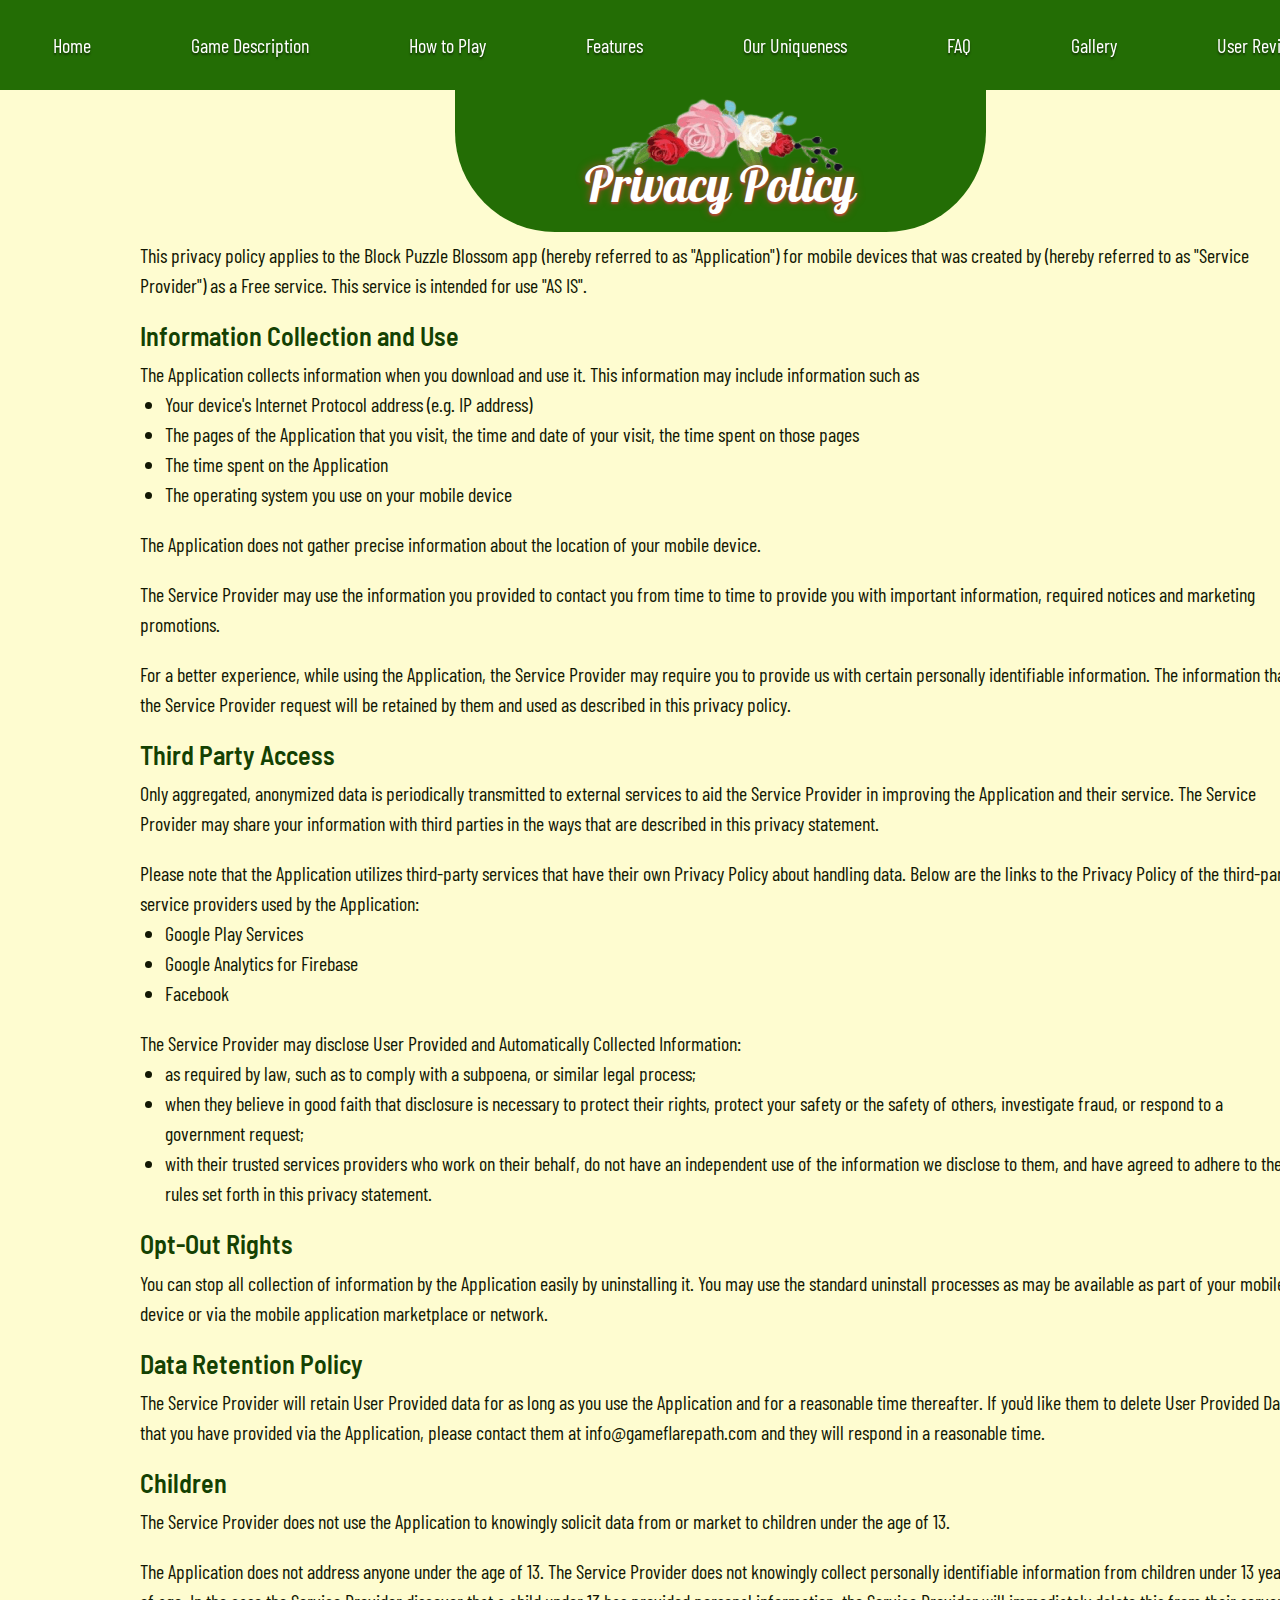
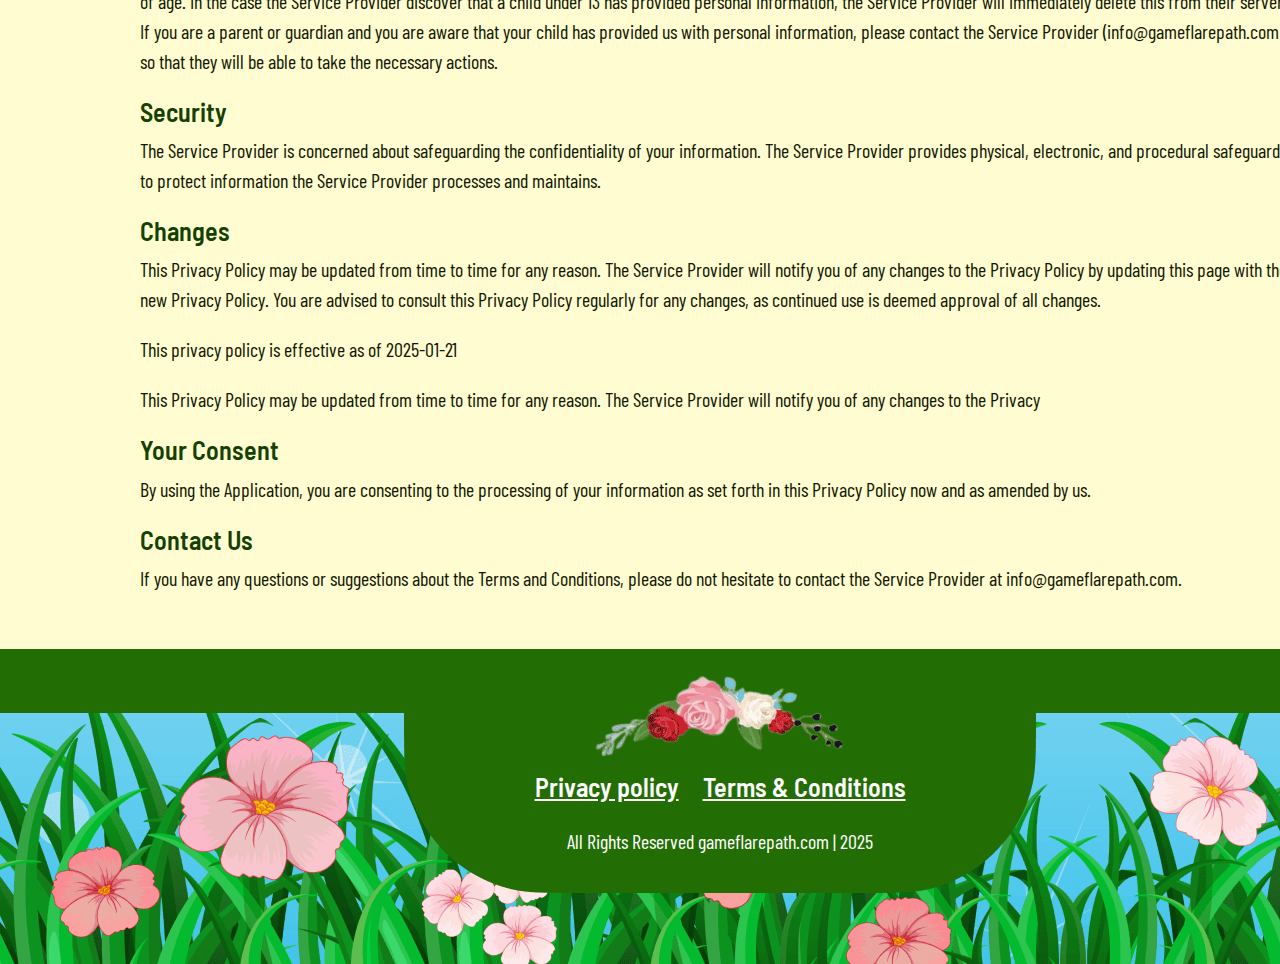
<file: policy.html>
<!DOCTYPE html>
<html lang="en">
  <head>
    <meta charset="UTF-8" />
    <meta name="viewport" content="width=device-width, initial-scale=1.0" />
    <title>Block Puzzle Blossom</title>
    <link rel="icon" href="img/fav_500.png" />
    <link rel="stylesheet" type="text/css" href="slick/slick.css" />
    <link rel="stylesheet" href="css/main.css" />
    <link href="https://unpkg.com/aos@2.3.1/dist/aos.css" rel="stylesheet" />
  </head>

  <body class="back">
    <header class="header">
      <div class="header__background"></div>
      <nav class="navigation">
        <ul class="navigation__list">
          <li class="navigation__item">
            <a href="/" class="navigation__link"
              ><img href="/" class="header-title navigation-img" alt=""
            /></a>
          </li>
          <li class="navigation__item">
            <a href="/" class="navigation__link">Home</a>
          </li>
          <li class="navigation__item">
            <a href="/#about" class="navigation__link">Game Description</a>
          </li>
          <li class="navigation__item">
            <a href="/#how" class="navigation__link">How to Play</a>
          </li>
          <li class="navigation__item">
            <a href="/#features" class="navigation__link">Features</a>
          </li>
          <li class="navigation__item">
            <a href="/#uniqueness" class="navigation__link">Our Uniqueness</a>
          </li>
          <li class="navigation__item">
            <a href="/#faq" class="navigation__link">FAQ</a>
          </li>
          <li class="navigation__item">
            <a href="/#gallery" class="navigation__link">Gallery</a>
          </li>
          <li class="navigation__item">
            <a href="/#reviews" class="navigation__link">User Reviews</a>
          </li>
        </ul>

        <div class="header__button-wrapper policy-terms-header__button-wrapper">
          <a href="/" class="policy-terms-header__icon--menu"
            ><img href="/" class="header-title" alt=""
          /></a>

          <button type="button" class="header__icon-button" data-menu-button>
            <img
              class="header__icon header__icon--menu"
              src="img/header/burger.png"
              alt=""
            />
            <img
              class="header__icon header__icon--close close"
              src="img/header/close.png"
              alt=""
            />
          </button>
        </div>
      </nav>
    </header>

    <main class="policy">
      <section>
        <div class="policy-terms-container">
          <div class="policy-terms-title-div">
            <img class="policy-terms-title-img" src="/img/flowers.png" alt="" />
            <p class="policy-terms-title">Privacy Policy</p>
          </div>

          <p class="policy-terms-texts">
            This privacy policy applies to the Block Puzzle Blossom app (hereby
            referred to as "Application") for mobile devices that was created by
            (hereby referred to as "Service Provider") as a Free service. This
            service is intended for use "AS IS".
          </p>
          <p class="policy-terms-text">Information Collection and Use</p>
          <p class="policy-terms-texts">
            The Application collects information when you download and use it.
            This information may include information such as
          </p>

          <ul class="terms-lists">
            <li>Your device's Internet Protocol address (e.g. IP address)</li>
            <li>
              The pages of the Application that you visit, the time and date of
              your visit, the time spent on those pages
            </li>
            <li>The time spent on the Application</li>
            <li>The operating system you use on your mobile device</li>
          </ul>
          <p class="policy-terms-text-one">
            The Application does not gather precise information about the
            location of your mobile device.
          </p>

          <p class="policy-terms-text-one">
            The Service Provider may use the information you provided to contact
            you from time to time to provide you with important information,
            required notices and marketing promotions.
          </p>
          <p class="policy-terms-text-one">
            For a better experience, while using the Application, the Service
            Provider may require you to provide us with certain personally
            identifiable information. The information that the Service Provider
            request will be retained by them and used as described in this
            privacy policy.
          </p>

          <p class="policy-terms-text">Third Party Access</p>

          <p class="policy-terms-texts">
            Only aggregated, anonymized data is periodically transmitted to
            external services to aid the Service Provider in improving the
            Application and their service. The Service Provider may share your
            information with third parties in the ways that are described in
            this privacy statement.
          </p>

          <p class="policy-terms-text-one">
            Please note that the Application utilizes third-party services that
            have their own Privacy Policy about handling data. Below are the
            links to the Privacy Policy of the third-party service providers
            used by the Application:
          </p>
          <ul class="terms-lists">
            <li>
              <a
                class="email-link-color"
                href="https://policies.google.com/privacy"
                target="_blank"
                rel=""
                >Google Play Services
              </a>
            </li>
            <li>
              <a
                class="email-link-color"
                href="https://firebase.google.com/support/privacy"
                target="_blank"
                rel=""
                >Google Analytics for Firebase
              </a>
            </li>
            <li>
              <a
                class="email-link-color"
                href="https://www.facebook.com/about/privacy/update/printable"
                target="_blank"
                rel=""
                >Facebook
              </a>
            </li>
          </ul>

          <p class="policy-terms-text-one">
            The Service Provider may disclose User Provided and Automatically
            Collected Information:
          </p>
          <ul class="terms-lists">
            <li>
              as required by law, such as to comply with a subpoena, or similar
              legal process;
            </li>
            <li>
              when they believe in good faith that disclosure is necessary to
              protect their rights, protect your safety or the safety of others,
              investigate fraud, or respond to a government request;
            </li>
            <li>
              with their trusted services providers who work on their behalf, do
              not have an independent use of the information we disclose to
              them, and have agreed to adhere to the rules set forth in this
              privacy statement.
            </li>
          </ul>

          <h2 class="policy-terms-text">Opt-Out Rights</h2>
          <p class="policy-terms-texts">
            You can stop all collection of information by the Application easily
            by uninstalling it. You may use the standard uninstall processes as
            may be available as part of your mobile device or via the mobile
            application marketplace or network.
          </p>

          <h2 class="policy-terms-text">Data Retention Policy</h2>
          <p class="policy-terms-texts">
            The Service Provider will retain User Provided data for as long as
            you use the Application and for a reasonable time thereafter. If
            you'd like them to delete User Provided Data that you have provided
            via the Application, please contact them at info@gameflarepath.com
            and they will respond in a reasonable time.
          </p>
          <h2 class="policy-terms-text">Children</h2>
          <p class="policy-terms-texts">
            The Service Provider does not use the Application to knowingly
            solicit data from or market to children under the age of 13.
          </p>

          <p class="policy-terms-text-one">
            The Application does not address anyone under the age of 13. The
            Service Provider does not knowingly collect personally identifiable
            information from children under 13 years of age. In the case the
            Service Provider discover that a child under 13 has provided
            personal information, the Service Provider will immediately delete
            this from their servers. If you are a parent or guardian and you are
            aware that your child has provided us with personal information,
            please contact the Service Provider (info@gameflarepath.com) so that
            they will be able to take the necessary actions.
          </p>
          <h2 class="policy-terms-text">Security</h2>
          <p class="policy-terms-texts">
            The Service Provider is concerned about safeguarding the
            confidentiality of your information. The Service Provider provides
            physical, electronic, and procedural safeguards to protect
            information the Service Provider processes and maintains.
          </p>
          <h2 class="policy-terms-text">Changes</h2>
          <p class="policy-terms-texts">
            This Privacy Policy may be updated from time to time for any reason.
            The Service Provider will notify you of any changes to the Privacy
            Policy by updating this page with the new Privacy Policy. You are
            advised to consult this Privacy Policy regularly for any changes, as
            continued use is deemed approval of all changes.
          </p>

          <p class="policy-terms-text-one">
            This privacy policy is effective as of 2025-01-21
          </p>
          <p class="policy-terms-text-one">
            This Privacy Policy may be updated from time to time for any reason.
            The Service Provider will notify you of any changes to the Privacy
          </p>
          <h2 class="policy-terms-text">Your Consent</h2>
          <p class="policy-terms-texts">
            By using the Application, you are consenting to the processing of
            your information as set forth in this Privacy Policy now and as
            amended by us.
          </p>
          <h2 class="policy-terms-text">Contact Us</h2>
          <p class="policy-terms-texts">
            If you have any questions or suggestions about the Terms and
            Conditions, please do not hesitate to contact the Service Provider
            at
            <a class="email-link" href="mailto:info@gameflarepath.com"
              >info@gameflarepath.com</a
            >.
          </p>
        </div>
      </section>
    </main>

    <footer class="footer">
      <div class="footer-container">
        <div class="footer-wrapper">
          <a class="footer-text" href="policy.html">Privacy policy</a>
          <a class="footer-text" href="terms.html">Terms & Conditions</a>
        </div>
        <p class="footer-copyright">
          All Rights Reserved gameflarepath.com | 2025
        </p>
      </div>
    </footer>
    <script src="js/mobile-menu.js"></script>
  </body>
</html>
</file>
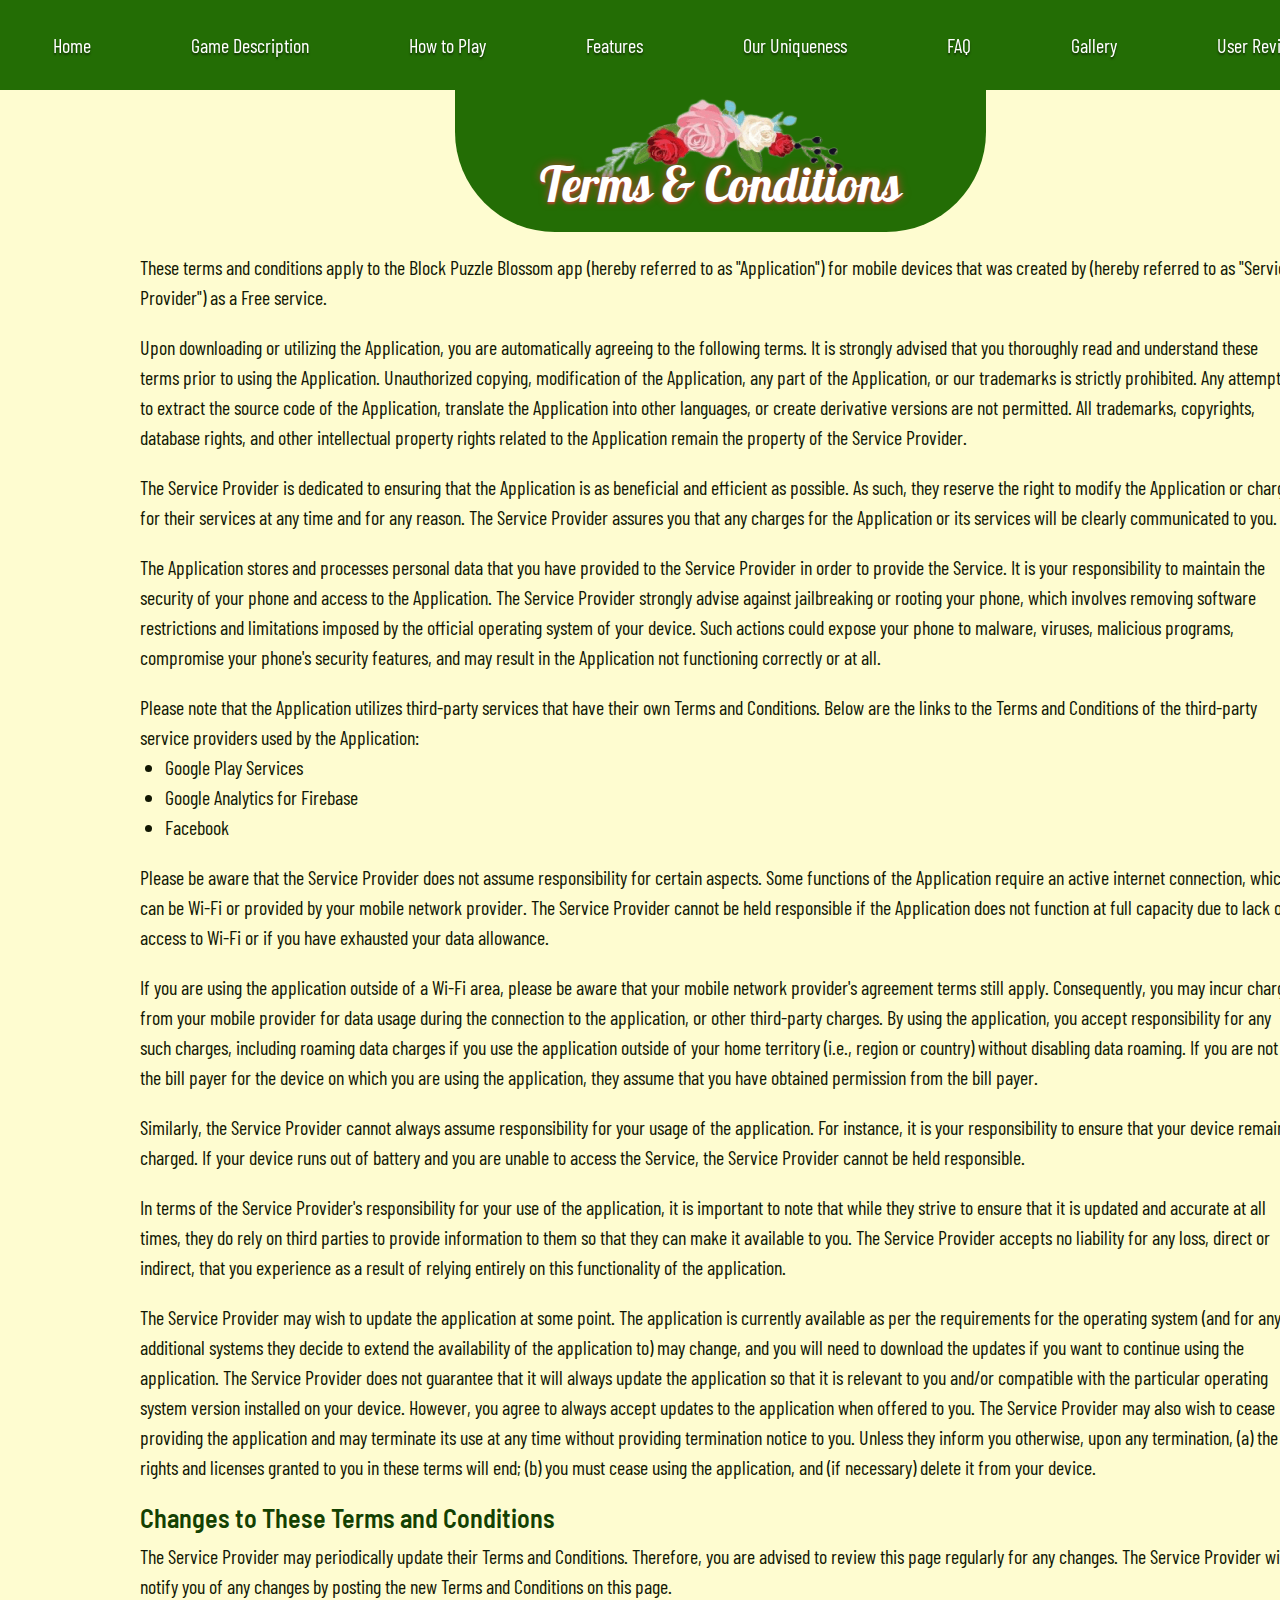
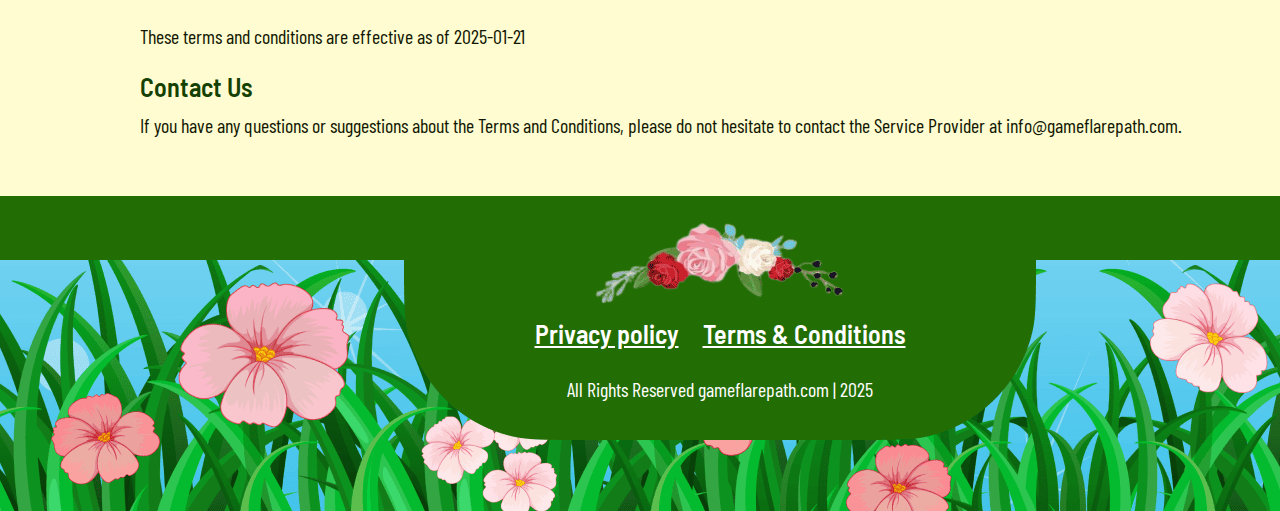
<file: terms.html>
<!DOCTYPE html>
<html lang="en">
  <head>
    <meta charset="UTF-8" />
    <meta name="viewport" content="width=device-width, initial-scale=1.0" />
    <title>Block Puzzle Blossom</title>
    <link rel="icon" href="img/fav_500.png" />
    <link rel="stylesheet" type="text/css" href="slick/slick.css" />
    <link rel="stylesheet" href="css/main.css" />
    <link href="https://unpkg.com/aos@2.3.1/dist/aos.css" rel="stylesheet" />
  </head>

  <body class="back">
    <header class="header">
      <div class="header__background"></div>
      <nav class="navigation">
        <ul class="navigation__list">
          <li class="navigation__item">
            <a href="/" class="navigation__link"
              ><img href="/" class="header-title navigation-img" alt=""
            /></a>
          </li>
          <li class="navigation__item">
            <a href="/" class="navigation__link">Home</a>
          </li>
          <li class="navigation__item">
            <a href="/#about" class="navigation__link">Game Description</a>
          </li>
          <li class="navigation__item">
            <a href="/#how" class="navigation__link">How to Play</a>
          </li>
          <li class="navigation__item">
            <a href="/#features" class="navigation__link">Features</a>
          </li>
          <li class="navigation__item">
            <a href="/#uniqueness" class="navigation__link">Our Uniqueness</a>
          </li>
          <li class="navigation__item">
            <a href="/#faq" class="navigation__link">FAQ</a>
          </li>
          <li class="navigation__item">
            <a href="/#gallery" class="navigation__link">Gallery</a>
          </li>
          <li class="navigation__item">
            <a href="/#reviews" class="navigation__link">User Reviews</a>
          </li>
        </ul>

        <div class="header__button-wrapper policy-terms-header__button-wrapper">
          <a href="/" class="policy-terms-header__icon--menu"
            ><img href="/" class="header-title" alt=""
          /></a>

          <button type="button" class="header__icon-button" data-menu-button>
            <img
              class="header__icon header__icon--menu"
              src="img/header/burger.png"
              alt=""
            />
            <img
              class="header__icon header__icon--close close"
              src="img/header/close.png"
              alt=""
            />
          </button>
        </div>
      </nav>
    </header>

    <main class="policy">
      <section>
        <div class="policy-terms-container">
          <div class="policy-terms-title-div">
            <img class="policy-terms-title-img" src="/img/flowers.png" alt="" />
            <p class="policy-terms-title">Terms & Conditions</p>
          </div>

          <p class="policy-terms-text-one">
            These terms and conditions apply to the Block Puzzle Blossom app
            (hereby referred to as "Application") for mobile devices that was
            created by (hereby referred to as "Service Provider") as a Free
            service.
          </p>

          <p class="policy-terms-text-one">
            Upon downloading or utilizing the Application, you are automatically
            agreeing to the following terms. It is strongly advised that you
            thoroughly read and understand these terms prior to using the
            Application. Unauthorized copying, modification of the Application,
            any part of the Application, or our trademarks is strictly
            prohibited. Any attempts to extract the source code of the
            Application, translate the Application into other languages, or
            create derivative versions are not permitted. All trademarks,
            copyrights, database rights, and other intellectual property rights
            related to the Application remain the property of the Service
            Provider.
          </p>

          <p class="policy-terms-text-one">
            The Service Provider is dedicated to ensuring that the Application
            is as beneficial and efficient as possible. As such, they reserve
            the right to modify the Application or charge for their services at
            any time and for any reason. The Service Provider assures you that
            any charges for the Application or its services will be clearly
            communicated to you.
          </p>
          <p class="policy-terms-text-one">
            The Application stores and processes personal data that you have
            provided to the Service Provider in order to provide the Service. It
            is your responsibility to maintain the security of your phone and
            access to the Application. The Service Provider strongly advise
            against jailbreaking or rooting your phone, which involves removing
            software restrictions and limitations imposed by the official
            operating system of your device. Such actions could expose your
            phone to malware, viruses, malicious programs, compromise your
            phone's security features, and may result in the Application not
            functioning correctly or at all.
          </p>
          <p class="policy-terms-text-one">
            Please note that the Application utilizes third-party services that
            have their own Terms and Conditions. Below are the links to the
            Terms and Conditions of the third-party service providers used by
            the Application:
          </p>
          <ul class="terms-lists">
            <li>
              <a
                class="email-link-color"
                href="https://policies.google.com/privacy"
                target="_blank"
                rel=""
                >Google Play Services
              </a>
            </li>
            <li>
              <a
                class="email-link-color"
                href="https://firebase.google.com/support/privacy"
                target="_blank"
                rel=""
                >Google Analytics for Firebase
              </a>
            </li>
            <li>
              <a
                class="email-link-color"
                href="https://www.facebook.com/about/privacy/update/printable"
                target="_blank"
                rel=""
                >Facebook
              </a>
            </li>
          </ul>

          <p class="policy-terms-text-one">
            Please be aware that the Service Provider does not assume
            responsibility for certain aspects. Some functions of the
            Application require an active internet connection, which can be
            Wi-Fi or provided by your mobile network provider. The Service
            Provider cannot be held responsible if the Application does not
            function at full capacity due to lack of access to Wi-Fi or if you
            have exhausted your data allowance.
          </p>

          <p class="policy-terms-text-one">
            If you are using the application outside of a Wi-Fi area, please be
            aware that your mobile network provider's agreement terms still
            apply. Consequently, you may incur charges from your mobile provider
            for data usage during the connection to the application, or other
            third-party charges. By using the application, you accept
            responsibility for any such charges, including roaming data charges
            if you use the application outside of your home territory (i.e.,
            region or country) without disabling data roaming. If you are not
            the bill payer for the device on which you are using the
            application, they assume that you have obtained permission from the
            bill payer.
          </p>

          <p class="policy-terms-text-one">
            Similarly, the Service Provider cannot always assume responsibility
            for your usage of the application. For instance, it is your
            responsibility to ensure that your device remains charged. If your
            device runs out of battery and you are unable to access the Service,
            the Service Provider cannot be held responsible.
          </p>

          <p class="policy-terms-text-one">
            In terms of the Service Provider's responsibility for your use of
            the application, it is important to note that while they strive to
            ensure that it is updated and accurate at all times, they do rely on
            third parties to provide information to them so that they can make
            it available to you. The Service Provider accepts no liability for
            any loss, direct or indirect, that you experience as a result of
            relying entirely on this functionality of the application.
          </p>

          <p class="policy-terms-text-one">
            The Service Provider may wish to update the application at some
            point. The application is currently available as per the
            requirements for the operating system (and for any additional
            systems they decide to extend the availability of the application
            to) may change, and you will need to download the updates if you
            want to continue using the application. The Service Provider does
            not guarantee that it will always update the application so that it
            is relevant to you and/or compatible with the particular operating
            system version installed on your device. However, you agree to
            always accept updates to the application when offered to you. The
            Service Provider may also wish to cease providing the application
            and may terminate its use at any time without providing termination
            notice to you. Unless they inform you otherwise, upon any
            termination, (a) the rights and licenses granted to you in these
            terms will end; (b) you must cease using the application, and (if
            necessary) delete it from your device.
          </p>
          <h2 class="policy-terms-text">
            Changes to These Terms and Conditions
          </h2>
          <p class="policy-terms-texts">
            The Service Provider may periodically update their Terms and
            Conditions. Therefore, you are advised to review this page regularly
            for any changes. The Service Provider will notify you of any changes
            by posting the new Terms and Conditions on this page.
          </p>

          <p class="policy-terms-text-one">
            These terms and conditions are effective as of 2025-01-21
          </p>
          <h2 class="policy-terms-text">Contact Us</h2>
          <p class="policy-terms-texts">
            If you have any questions or suggestions about the Terms and
            Conditions, please do not hesitate to contact the Service Provider
            at
            <a class="email-link" href="mailto: info@gameflarepath.com"
              >info@gameflarepath.com</a
            >.
          </p>
        </div>
      </section>
    </main>

    <footer class="footer">
      <div class="footer-container">
        <div class="footer-wrapper">
          <a class="footer-text" href="policy.html">Privacy policy</a>
          <a class="footer-text" href="terms.html">Terms & Conditions</a>
        </div>
        <p class="footer-copyright">
          All Rights Reserved gameflarepath.com | 2025
        </p>
      </div>
    </footer>
    <script src="js/mobile-menu.js"></script>
  </body>
</html>
</file>
<file: css/main.css>
@import url("https://fonts.googleapis.com/css2?family=Barlow+Condensed:ital,wght@0,100;0,200;0,300;0,400;0,500;0,600;0,700;0,800;0,900;1,100;1,200;1,300;1,400;1,500;1,600;1,700;1,800;1,900&family=Barlow+Semi+Condensed:ital,wght@0,100;0,200;0,300;0,400;0,500;0,600;0,700;0,800;0,900;1,100;1,200;1,300;1,400;1,500;1,600;1,700;1,800;1,900&family=Galada&display=swap");

:root {
}

* {
  -webkit-box-sizing: border-box;
  box-sizing: border-box;
}

html {
  scroll-behavior: smooth;
  background: #fefcd0;
  color: rgba(18, 23, 3, 1);
}

body {
  margin: 0;
}

h1,
h2,
h3,
h4,
h5,
h6,
p {
  margin: 0;
}

ul,
ol {
  margin: 0;
  padding: 0;
  list-style: none;
}

img {
  display: block;
  height: auto;
}

.list {
  list-style: none;
}

button,
a {
  cursor: pointer;
}

.visually-hidden {
  position: absolute;
  width: 1px;
  height: 1px;
  margin: -1px;
  border: 0;
  padding: 0;

  white-space: nowrap;
  clip-path: inset(100%);
  clip: rect(0 0 0 0);
  overflow: hidden;
}

.button:hover {
  scale: 120%;
}

.header {
  position: fixed;
  width: 100%;
  z-index: 5;
  -webkit-transition: background-color 0.3s ease;
  transition: background-color 0.3s ease;
}

.header.is-open .header__background {
  left: 0;
}
.header__button-wrapper {
  margin-left: auto;
}
.header__icon {
  display: none;
}

.header__icon-button {
  display: -webkit-box;
  display: -ms-flexbox;
  display: flex;
  background-color: transparent;
  border: none;
  border-radius: 50%;
}

.header__icon--menu {
  display: block;
}

.header__icon-button.is-open .header__icon--menu {
  display: none;
}

.header__icon-button.is-open .header__icon--close {
  display: block;
}

.header {
  position: fixed;
  width: 100%;
  z-index: 5;
  background: transparent;
  display: flex;
  height: 48px;
  background: rgba(35, 109, 5, 1);
}
.header__background {
  position: absolute;
  top: 0;
  right: 0;
  bottom: 0;
  left: 100%;

  z-index: -1;
  -webkit-transition: left 0.3s ease;
  transition: left 0.3s ease;
  background: rgba(35, 109, 5, 1);
}
.header.is-open .header__background {
  left: 0;
}
.header__button-wrapper {
  margin-right: auto;
  display: flex;
  align-items: center;
  justify-content: end;
}
.policy-terms-header__button-wrapper {
  margin-right: auto;
  display: flex;
  align-items: center;
  justify-content: space-between;
}
.header__icon {
  display: none;
}
.header__icon-button {
  display: flex;
  background-color: transparent;
  border: none;
  border-radius: 50%;
}

.header__icon--menu {
  display: block;
}

.header__icon-button.is-open .header__icon--menu {
  display: none;
}

.header__icon-button.is-open .header__icon--close {
  display: block;
}

.navigation {
  display: -ms-flexbox;
  -webkit-box-orient: vertical;
  -webkit-box-direction: normal;
  -ms-flex-direction: column;
  flex-direction: column;
  -webkit-box-align: center;
  -ms-flex-align: center;
  align-items: center;
  -webkit-box-flex: 1;
  -ms-flex: 1;
  flex: 1;
  padding: 12px;
  position: relative;
}

.navigation__list {
  display: flex;
  flex-direction: column;

  align-items: center;

  top: 130px;
  position: absolute;
  top: 100%;
  right: -100%;
  width: 100%;
  height: 557px;
  -webkit-transition: 0.3s;
  transition: 0.3s;
  z-index: 999;

  padding: 0px 32px;

  border-radius: 0px 0px 20px 20px;
  gap: 28px;
  background: rgba(35, 109, 5, 1);
}
.navigation__list.is-open {
  right: 0;
}
.navigation__link {
  font-family: Barlow Condensed;
  font-size: 20px;
  font-weight: 400;
  line-height: 30px;
  text-align: left;
  text-underline-position: from-font;
  text-decoration-skip-ink: none;
  text-shadow: 0px 2px 2px rgba(0, 0, 0, 0.55);

  text-decoration: none;
  color: rgba(255, 255, 255, 1);
}

.header.is-open {
  background-color: transparent;
}
.navigation-img {
  display: none;
}

@media screen and (min-width: 1200px) {
  .navigation-img {
    display: flex;
  }
  .policy-terms-header__icon--menu {
    display: none;
  }

  .header {
    width: 100%;

    height: 90px;
    padding: 10px 20px 10px 0;
    display: flex;
    align-items: center;
    justify-content: center;

    z-index: 1000;
  }
  .header__background {
  }

  .header__icon-button {
    display: none;
  }

  .navigation {
    display: flex;

    flex-direction: row;

    flex: 1;
    padding: 0;

    width: 1440px;
    margin: auto;
  }
  .navigation__list {
    background-color: transparent;
    flex-direction: row;
    display: flex;
    position: static;
    width: 1440px;
    margin: auto;

    padding-block: 0;
    flex: 1;
    gap: 100px;
    height: 0px;
    display: flex;
    justify-content: center;
    align-items: center;
    justify-content: center;
  }
  .navigation__link {
    font-family: Barlow Condensed;
    font-size: 20px;
    font-weight: 400;
    line-height: 30px;
    text-align: left;
    text-underline-position: from-font;
    text-decoration-skip-ink: none;

    text-decoration: none;
  }

  .header__icon-home-img {
    display: none;
  }
  .navigation__item-desk {
    display: none;
  }
}

.home {
  width: 375px;
  height: 812px;

  padding: 182px 47px 0px;
  background-repeat: no-repeat;
  background-size: cover;
  background-position: center;
  background-image: url("/img/home/1_home_mob.png");
  margin: auto;
}

.home__container-top {
  display: flex;
  flex-direction: column;
  align-items: center;
}
.home-title {
  width: 257px;
  height: 187px;
}

.home-text {
  font-family: Barlow Semi Condensed;
  font-size: 24px;
  font-weight: 600;
  line-height: 28.8px;
  text-align: center;
  text-underline-position: from-font;
  text-decoration-skip-ink: none;

  color: rgba(255, 255, 255, 1);
  padding: 0px 0 177px;
  text-shadow: 0px 2px 2px rgba(181, 70, 49, 1),
    0px -1px 8px rgba(181, 70, 49, 1);
  -webkit-text-stroke: 1px rgba(188, 54, 56, 1);
}

@media screen and (min-width: 1200px) {
  .home {
    width: 1440px;
    height: 900px;
    padding: 226px 600px 0 300px;
    background-image: url("/img/home/1_home.png");
  }
  .home__container-top {
    display: flex;
    flex-direction: column;
    align-items: center;
    justify-content: center;
  }
  .home-title {
    width: 496px;
    height: 359px;
  }

  .home-text {
    font-family: Barlow Semi Condensed;
    font-size: 30px;
    font-weight: 700;
    line-height: 36px;
    text-align: left;
    text-underline-position: from-font;
    text-decoration-skip-ink: none;

    padding: 0px;
  }
  .home__google-button_link {
    margin-right: -900px;
    margin-top: -60px;
  }
}

.about {
  padding: 0px 0px 32px;
  margin: auto;
  width: 375px;
  background: #bcd186;
}

.about-list {
  display: flex;
  flex-direction: column;
  gap: 24px;
  margin: auto;
  padding: 0 16px;
  padding-top: 24px;
}
.about-img {
  width: 284px;
  height: 284px;
  margin: auto;
}
.about-text {
  font-family: Barlow Condensed;
  font-size: 20px;
  font-weight: 400;
  line-height: 30px;
  text-align: center;
  text-underline-position: from-font;
  text-decoration-skip-ink: none;
  padding-top: 12px;
}
@media screen and (min-width: 1200px) {
  .about {
    padding: 0px 184px 0px;
    margin: auto;
    width: 1440px;
    height: 780px;
    background-repeat: no-repeat;
    background-size: cover;
    background-position: center;
    background-image: url("/img/about/2_descr.png");
  }
  .about-list {
    display: flex;
    flex-direction: row;
    gap: 48px;
    margin: auto;
    padding-top: 32px;
  }
  .about-img {
    width: 388px;
    height: 388px;
  }
}
.how {
  width: 375px;
  margin: auto;
  padding: 0px 0px 32px;
  background-repeat: no-repeat;
  background-size: cover;
  background-position: top;

  background-image: url("/img/how/3_howTo_mob.png");
}

.how-container {
  padding: 0 16px;
  padding-top: 24px;
  display: flex;
  flex-direction: column;
  gap: 8px;
  margin: auto;
}

.how-item {
  width: 343px;
  margin: auto;
  padding: 14px 12px;
  border-radius: 16px;
  background: rgba(20, 65, 2, 1);
  background: rgba(20, 65, 2, 1);
}

.how-question {
  display: flex;
  justify-content: space-between;
  align-items: center;

  font-family: Barlow Semi Condensed;
  font-size: 26px;
  font-weight: 600;
  line-height: 31.2px;
  text-align: left;
  text-underline-position: from-font;
  text-decoration-skip-ink: none;

  color: rgba(255, 255, 255, 1);
}

.toggle-button-how {
  background: none;
  border: none;

  cursor: pointer;
}

.how-answer {
  display: none;
  padding-top: 16px;
}
.how-answer img {
  width: 319px;
  height: 313px;
}
.how-answer-text {
  margin-top: 12px;

  font-family: Barlow Condensed;
  font-size: 20px;
  font-weight: 400;
  line-height: 30px;
  text-align: center;
  text-underline-position: from-font;
  text-decoration-skip-ink: none;

  width: 319px;

  padding: 0 8px;
  background: rgba(254, 252, 208, 1);

  border-radius: 12px;
}
@media screen and (min-width: 1200px) {
  .how {
    width: 1440px;
    margin: auto;
    padding: 0px 0px 56px;
    background-repeat: no-repeat;
    background-size: cover;
    background-position: top;

    background-image: url("/img/how/3_howTo.png");
  }

  .how-container {
    padding: 0 326px;
    padding-top: 24px;
    display: flex;
    flex-direction: column;
    gap: 8px;
    margin: auto;
  }

  .how-item {
    width: 428px;
    margin: auto;
    padding: 26px 40px;
    border-radius: 24px;
  }

  .how-question {
    display: flex;
    justify-content: space-between;
    align-items: center;
    font-family: Barlow Semi Condensed;
    font-size: 26px;
    font-weight: 600;
    line-height: 31.2px;
    text-align: left;
    text-underline-position: from-font;
    text-decoration-skip-ink: none;
  }

  .how-answer {
    display: none;
    padding-top: 20px;
  }
  .how-answer img {
    width: 348px;
    height: 313px;
  }
  .how-answer-text {
    margin-top: 12px;

    width: 348px;

    padding: 16px;

    border-radius: 16px;
  }
}

.reviews {
  width: 375px;

  background: #bcd186;
  margin: auto;
  padding: 0px 0px 32px;
}

.reviews-list {
  display: flex;
  flex-direction: column;
  padding-top: 24px;
}
.reviews-item {
  margin: auto;
  width: 353px;
  height: 342px;

  padding: 100px 70px 0 40px;
  background-repeat: no-repeat;
  background-size: cover;
  background-position: center;
  background-image: url("/img/reviews/rev2.png");
}

.reviews-text-bold {
  font-family: Barlow Semi Condensed;
  font-size: 16px;
  font-weight: 600;
  line-height: 25.2px;
  text-align: center;
  text-underline-position: from-font;
  text-decoration-skip-ink: none;
  color: #bcd186;
}
.reviews-text {
  color: #fff;
  font-family: Barlow Condensed;
  font-size: 16px;
  font-weight: 400;
  line-height: 20px;
  text-align: center;
  text-underline-position: from-font;
  text-decoration-skip-ink: none;
}

@media screen and (min-width: 1200px) {
  .reviews {
    width: 1440px;
    height: 814px;

    margin: auto;
    padding: 0px 0px 0;
    background-repeat: no-repeat;
    background-size: cover;
    background-position: top;
    background-image: url("/img/reviews/8_reviews.png");
  }

  .reviews-list {
    display: flex;
    flex-direction: row;
    flex-wrap: wrap;
    padding: 32px 75px 0;
    justify-content: center;
  }
  .reviews-item {
    margin: 0;
    width: 430px;
    height: 292px;

    padding: 86px 90px 0 46px;
    background-repeat: no-repeat;
    background-size: cover;
    background-position: center;
    background-image: url("/img/reviews/rev1.png");
  }

  .reviews-text-bold {
    font-family: Barlow Semi Condensed;
    font-size: 16px;
    font-weight: 500;
    line-height: 25.2px;
    text-align: center;
    text-underline-position: from-font;
    text-decoration-skip-ink: none;
    color: #bcd186;
  }
  .reviews-text {
    color: #fff;
    font-family: Barlow Condensed;
    font-size: 16px;
    font-weight: 400;
    line-height: 20px;
    text-align: center;
    text-underline-position: from-font;
    text-decoration-skip-ink: none;
  }
}

.faq {
  padding: 0px 0px 30px;
  margin: auto;
  width: 375px;
  background-repeat: no-repeat;
  background-size: cover;
  background-position: top;
  background-image: url("/img/faq/6_faq_mob.png");
}
.faq-one {
  width: auto;
  height: 20px;
  margin: auto;
  background: rgba(35, 109, 5, 1);
}
.faq-container {
  display: flex;
  flex-direction: column;
  gap: 16px;
  margin: auto;
  margin-top: 24px;
  width: 328px;
  padding: 24px;
  border-radius: 24px;
  background: rgba(20, 65, 2, 1);
}

.faq-item {
  background: rgba(188, 209, 134, 1);

  padding: 12px 24px;
  border-radius: 12px;
}

.faq-question {
  display: flex;
  justify-content: space-between;
  align-items: center;

  font-family: Barlow Semi Condensed;
  font-size: 26px;
  font-weight: 600;
  line-height: 31.2px;
  text-align: left;
  text-underline-position: from-font;
  text-decoration-skip-ink: none;
}

.toggle-button {
  background: none;
  border: none;

  cursor: pointer;
}

.faq-answer {
  display: none;
  padding-top: 12px;

  font-family: Barlow Condensed;
  font-size: 20px;
  font-weight: 400;
  line-height: 30px;
  text-align: left;
  text-underline-position: from-font;
  text-decoration-skip-ink: none;
}

@media screen and (min-width: 1200px) {
  .faq {
    padding: 0px 0px 46px;
    margin: auto;
    width: 1440px;
    background-repeat: no-repeat;
    background-size: cover;
    background-position: top;
    background-image: url("/img/faq/6_faq.png");
  }
  .faq-one {
    width: auto;
    height: 20px;
    margin: auto;
    background: rgba(35, 109, 5, 1);
  }
  .faq-container {
    display: flex;
    flex-direction: column;

    margin: auto;
    margin-top: 32px;
    width: 720px;
    padding: 60px;
    border-radius: 40px;
  }

  .faq-question {
    display: flex;
    justify-content: space-between;
    align-items: center;

    font-family: Barlow Semi Condensed;
    font-size: 26px;
    font-weight: 600;
    line-height: 31.2px;
    text-align: center;
    text-underline-position: from-font;
    text-decoration-skip-ink: none;
  }

  .toggle-button {
    background: none;
    border: none;

    cursor: pointer;
  }
}
.gallery {
  width: 375px;
  margin: auto;
  padding-bottom: 40px;
}

.gallery__list {
  width: auto;
  padding-top: 24px;
  margin: auto;
}
.gallery__item {
  width: 280px;
  height: 580px;

  overflow: hidden;
  position: relative;
  margin: 0 10px;
}

.gallery__image {
  width: 100%;
  height: 100%;
  object-fit: cover;
  object-position: center;
}

@media screen and (min-width: 1200px) {
  .gallery {
    width: 1440px;

    margin: auto;
    padding: 0px 0 56px;
  }

  .gallery__item {
    width: 280px;
    height: 580px;

    overflow: hidden;
    position: relative;
  }

  .gallery__list {
    width: auto;
    padding: 48px 0 0;
  }
}
.features {
  width: 375px;
  background: #bcd186;
  margin: auto;
  padding-bottom: 32px;
}

.features-list {
  padding: 0 20px;
  padding-top: 24px;
  margin: auto;
  display: flex;
  flex-direction: column;

  gap: 12px;
}
.features-item {
  padding: 100px 17px 0;
  width: 335px;
  height: 270px;
  margin: auto;
  background-repeat: no-repeat;
  background-size: cover;
  background-position: center;
  background-image: url("/img/features/1.png");
}
.features-item-two {
  background-image: url("/img/features/2.png");
}
.features-item-three {
  background-image: url("/img/features/3.png");
}
.features-item-four {
  background-image: url("/img/features/4.png");
}
.features-item-five {
  background-image: url("/img/features/5\ \(1\).png");
}
.features-item-six {
  background-image: url("/img/features/6\ \(1\).png");
}
.features-text-bold {
  font-family: Barlow Semi Condensed;
  font-size: 26px;
  font-weight: 600;
  line-height: 31.2px;
  text-align: center;
  text-underline-position: from-font;
  text-decoration-skip-ink: none;
  width: 300px;
  height: 51px;
  padding: 10px;
  background: rgba(254, 252, 208, 1);
  border-radius: 16px;
}
.features-text {
  margin-top: 8px;
  color: rgba(255, 255, 255, 1);
  font-family: Barlow Condensed;
  font-size: 20px;
  font-weight: 400;
  line-height: 30px;
  text-align: center;
  text-underline-position: from-font;
  text-decoration-skip-ink: none;
  width: 300px;
  height: 110px;
  padding: 10px;
  border-radius: 32px;
  background: rgba(20, 65, 2, 1);
}

@media screen and (min-width: 1200px) {
  .features {
    width: 1440px;
    height: 862px;

    background-image: url("/img/features/4_features.png");
    margin: auto;
    padding: 0px;
  }

  .features-list {
    padding: 32px 102px 0;
    margin: auto;
    display: flex;
    flex-direction: row;
    flex-wrap: wrap;
    gap: 48px;
  }
  .features-item {
    padding: 100px 40px 0;
    width: 380px;
    height: 293px;

    margin: auto;
  }

  .features-text-bold {
    width: 300px;
    height: 51px;
    padding: 10px;
    background: rgba(188, 209, 134, 1);
  }
}
.uniqueness {
  width: 375px;
  height: 1428px;
  margin: auto;
  background-repeat: no-repeat;
  background-size: cover;
  background-position: center;
  background-image: url("/img/uniqueness/5_uniqueness_mob.png");
}
.uniqueness-text-bold {
  font-family: Barlow Semi Condensed;
  font-size: 26px;
  font-weight: 600;
  line-height: 31.2px;
  text-align: center;
  text-underline-position: from-font;
  text-decoration-skip-ink: none;
  padding: 32px 33px 14px;
  color: rgba(20, 65, 2, 1);
}
.uniqueness-list {
  margin: auto;
  display: flex;
  flex-direction: column;
  gap: 14px;
}
.uniqueness-item {
  width: 343px;
  height: 343px;
  margin: auto;
  padding: 78px 81px 0;
  background-repeat: no-repeat;
  background-size: cover;
  background-position: center;
  background-image: url("/img/uniqueness/1\ \(1\).png");
}
.uniqueness-text {
  font-family: Barlow Condensed;
  font-size: 20px;
  font-weight: 400;
  line-height: 30px;
  text-align: center;
  text-underline-position: from-font;
  text-decoration-skip-ink: none;
}
@media screen and (min-width: 1200px) {
  .uniqueness {
    width: 1440px;
    height: 841px;
    margin: auto;
    background-repeat: no-repeat;
    background-size: cover;
    background-position: center;
    background-image: url("/img/uniqueness/5_uniqueness.png");
  }
  .uniqueness-text-bold {
    font-family: Barlow Semi Condensed;
    font-size: 26px;
    font-weight: 600;
    line-height: 31.2px;
    text-align: center;
    text-underline-position: from-font;
    text-decoration-skip-ink: none;
    padding: 0;
    margin: auto;
    width: 612px;
    color: rgba(20, 65, 2, 1);
  }
  .uniqueness-div {
    display: flex;
    flex-direction: column-reverse;
  }
  .uniqueness-list {
    margin: auto;
    display: flex;
    flex-direction: row;
    gap: 39px;
    padding: 20px 150px 40px;
  }
  .uniqueness-item {
    width: 343px;
    height: 343px;
    margin: auto;
    padding: 78px 81px 0;
    background-repeat: no-repeat;
    background-size: cover;
    background-position: center;
    background-image: url("/img/uniqueness/1\ \(1\).png");
  }
  .uniqueness-text {
    font-family: Barlow Condensed;
    font-size: 20px;
    font-weight: 400;
    line-height: 30px;
    text-align: center;
    text-underline-position: from-font;
    text-decoration-skip-ink: none;
  }
}
.footer {
  background-repeat: no-repeat;
  background-size: cover;
  background-position: center;
  background-image: url("/img/footer/9_footer_mob.png");
  width: 375px;
  height: 325px;
  margin: auto;

  color: #ffffff;
  padding: 87px 20px;
}
.footer-container {
  display: flex;
  flex-direction: column;
  justify-content: center;
  align-items: center;
  gap: 24px;
}

.footer-wrapper {
  display: flex;
  flex-direction: column;

  align-items: center;

  gap: 24px;
}
.footer-text {
  font-family: Barlow Semi Condensed;
  font-size: 26px;
  font-weight: 600;
  line-height: 31.2px;
  text-align: center;
  text-decoration-line: underline;
  text-decoration-style: solid;
  text-underline-position: from-font;
  text-decoration-skip-ink: auto;

  color: #ffffff;
}

.footer-copyright {
  font-family: Barlow Condensed;
  font-size: 20px;
  font-weight: 400;
  line-height: 30px;
  text-align: center;
  text-underline-position: from-font;
  text-decoration-skip-ink: none;
}

@media screen and (min-width: 1200px) {
  .footer {
    padding: 122px 199px;
    background-image: url("/img/footer/9_footer.png");
    width: 1440px;
    height: 315px;
  }
  .footer-wrapper {
    display: flex;
    flex-direction: row;
    align-items: center;
    gap: 24px;
  }
  .footer-text {
    font-family: Barlow Semi Condensed;
    font-size: 26px;
    font-weight: 600;
    line-height: 31.2px;
    text-align: left;
    text-decoration-line: underline;
    text-decoration-style: solid;
    text-underline-position: from-font;
    text-decoration-skip-ink: auto;
  }

  .footer-copyright {
    font-family: Barlow Condensed;
    font-size: 20px;
    font-weight: 400;
    line-height: 30px;
    text-align: left;
    text-underline-position: from-font;
    text-decoration-skip-ink: none;
  }
}
.policy-terms-container {
  padding: 45px 16px 32px;
}
.policy-terms-title-div {
  margin: auto;
  position: relative;
  display: flex;
  flex-direction: column;
  align-items: center;
  justify-content: center;

  width: 331px;
  height: 105px;
  border-radius: 0px 0px 80px 80px;
  background: rgba(35, 109, 5, 1);
}
.policy-terms-title-img {
  width: 164px;
  height: 57px;
  margin-bottom: -20px;
}

.policy-terms-title {
  color: rgba(255, 255, 255, 1);

  font-family: Galada;
  font-size: 40px;
  font-weight: 400;
  line-height: 65.08px;
  text-align: left;
  text-underline-position: from-font;
  text-decoration-skip-ink: none;
  text-shadow: 0px 2px 2px rgba(181, 70, 49, 1),
    0px -1px 8px rgba(181, 70, 49, 1);
}

.policy-terms-text {
  color: rgba(20, 65, 2, 1);

  font-family: Barlow Semi Condensed;
  font-size: 26px;
  font-weight: 600;
  line-height: 31.2px;
  text-align: left;
  text-underline-position: from-font;
  text-decoration-skip-ink: none;

  padding-top: 20px;
}
.policy-terms-texts {
  font-family: Barlow Condensed;
  font-size: 20px;
  font-weight: 400;
  line-height: 30px;
  text-align: left;
  text-underline-position: from-font;
  text-decoration-skip-ink: none;

  padding-top: 8px;
}
.policy-terms-text-one {
  font-family: Barlow Condensed;
  font-size: 20px;
  font-weight: 400;
  line-height: 30px;
  text-align: left;
  text-underline-position: from-font;
  text-decoration-skip-ink: none;
  padding-top: 20px;
}

.terms-list {
  list-style-type: disc;

  padding: 20px 0 20px 25px;
  font-family: Barlow Condensed;
  font-size: 20px;
  font-weight: 400;
  line-height: 30px;
  text-align: left;
  text-underline-position: from-font;
  text-decoration-skip-ink: none;
  display: flex;
  flex-direction: column;
}

.terms-lists {
  list-style-type: disc;

  padding-left: 25px;
  font-family: Barlow Condensed;
  font-size: 20px;
  font-weight: 400;
  line-height: 30px;
  text-align: left;
  text-underline-position: from-font;
  text-decoration-skip-ink: none;
}
.email-link {
  color: inherit;
  text-decoration: none;
}
.email-link-color {
  color: inherit;
  text-decoration: none;
}
@media screen and (min-width: 1200px) {
  .policy-terms-container {
    padding: 90px 140px 56px;
    width: 1440px;
    margin: auto;
  }
  .policy-terms-title-div {
    margin: auto;
    position: relative;
    display: flex;
    flex-direction: column;
    align-items: center;
    justify-content: center;

    width: 531px;
    height: 142px;
    border-radius: 0px 0px 100px 100px;
    background: rgba(35, 109, 5, 1);
  }
  .policy-terms-title-img {
    width: 258px;
    height: 90px;
    margin-bottom: -30px;
  }

  .policy-terms-title {
    font-family: Galada;
    font-size: 48px;
    font-weight: 400;
    line-height: 78.1px;
    text-align: center;
    text-underline-position: from-font;
    text-decoration-skip-ink: none;
  }
}
</file>
